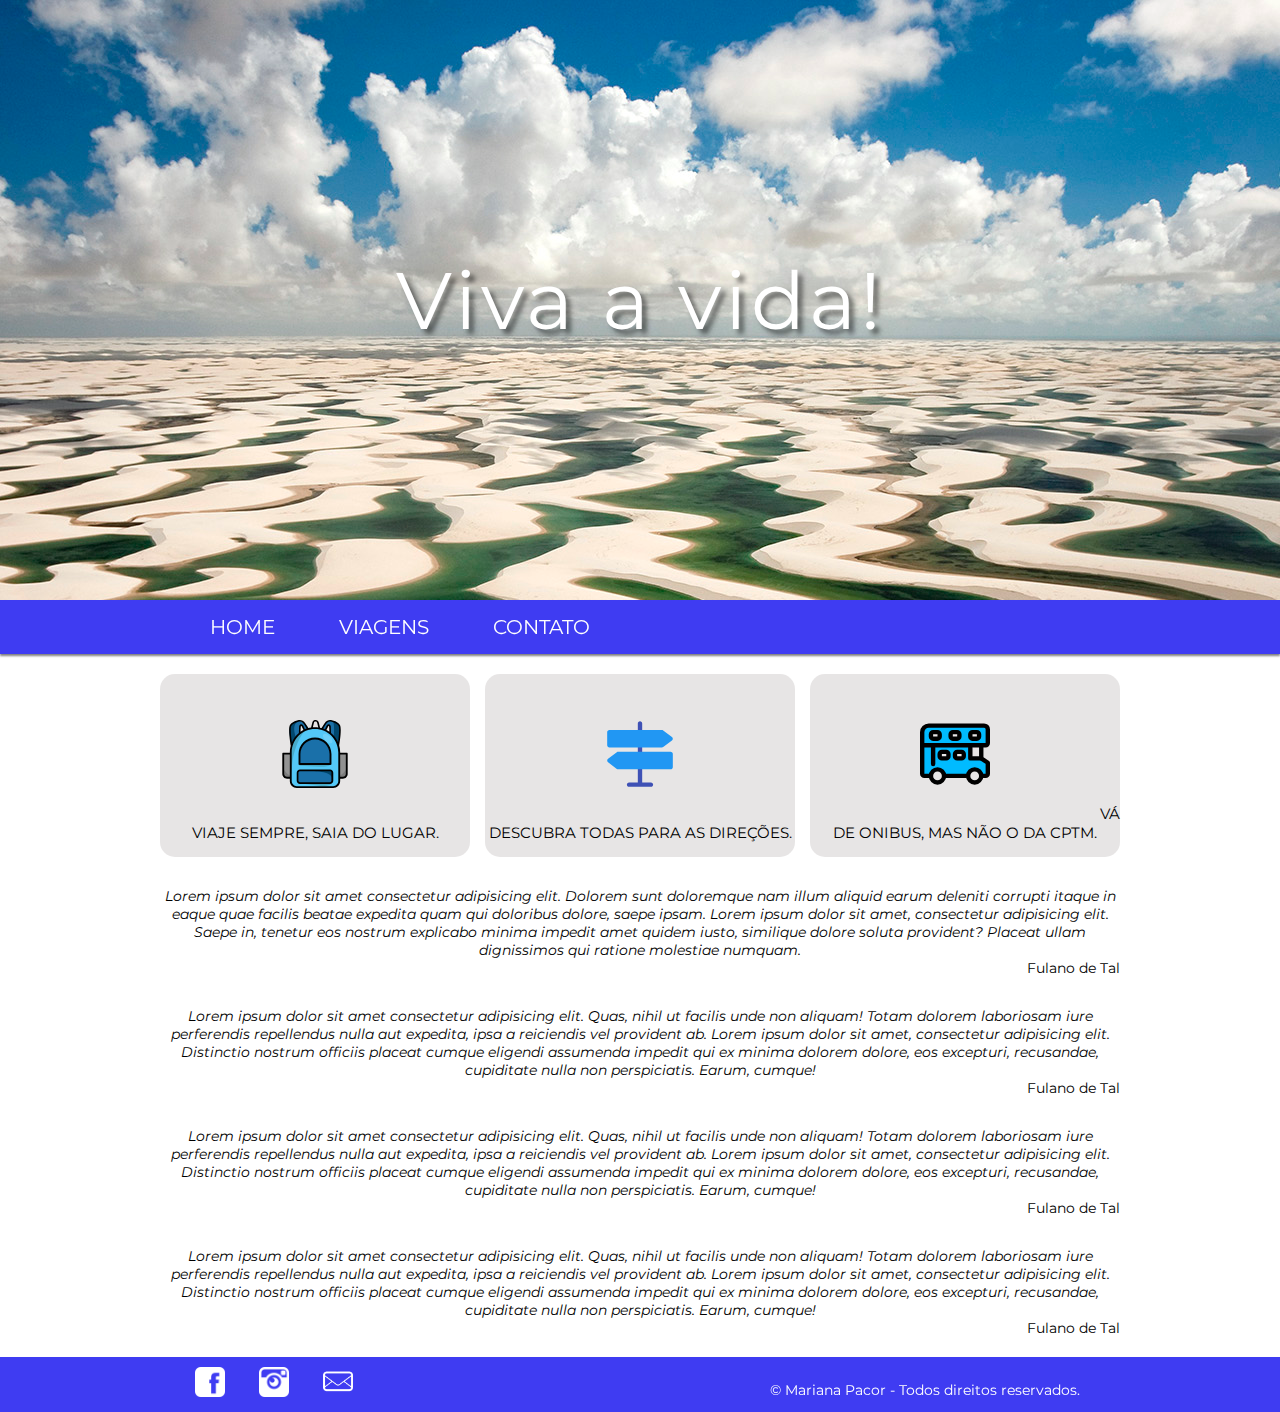
<file: index.html>
<!DOCTYPE html>
<html lang="en">
<head>
	<meta charset="UTF-8">
	<meta name="viewport" content="width=device-width, initial-scale=1.0">
	<meta http-equiv="X-UA-Compatible" content="ie=edge">
	<link href="https://fonts.googleapis.com/css?family=Montserrat&display=swap" rel="stylesheet">
	<title>Document</title>
	<link rel="stylesheet" href="css/estilo.css">
</head>
<body>
	<header>
		<span>
		Viva a vida!
		</span>
	</header>
	<nav>
		<ul>
			<li><a href="">home</a></li>
			<li><a href="">viagens</a></li>
			<li><a href="">contato</a></li>
		</ul>
	</nav>
	<main>
	<section class="chamadas">
		<article><img src="img/mochila.svg">Viaje sempre, saia do lugar.</article><article><img src="img/placas.svg">Descubra todas para as direções.</article><article><img src="img/onibus.svg">Vá de onibus, mas não o da CPTM.</article>
	</section>
	<em><p>Lorem ipsum dolor sit amet consectetur adipisicing elit. Dolorem sunt doloremque nam illum aliquid earum deleniti corrupti itaque in eaque quae facilis beatae expedita quam qui doloribus dolore, saepe ipsam. Lorem ipsum dolor sit amet, consectetur adipisicing elit. Saepe in, tenetur eos nostrum explicabo minima impedit amet quidem iusto, similique dolore soluta provident? Placeat ullam dignissimos qui ratione molestiae numquam.</p></em>
	<p class="autor">Fulano de Tal</p>
	<em><p>Lorem ipsum dolor sit amet consectetur adipisicing elit. Quas, nihil ut facilis unde non aliquam! Totam dolorem laboriosam iure perferendis repellendus nulla aut expedita, ipsa a reiciendis vel provident ab. Lorem ipsum dolor sit amet, consectetur adipisicing elit. Distinctio nostrum officiis placeat cumque eligendi assumenda impedit qui ex minima dolorem dolore, eos excepturi, recusandae, cupiditate nulla non perspiciatis. Earum, cumque!</p></em>
	<p class="autor">Fulano de Tal</p>
	<em><p>Lorem ipsum dolor sit amet consectetur adipisicing elit. Quas, nihil ut facilis unde non aliquam! Totam dolorem laboriosam iure perferendis repellendus nulla aut expedita, ipsa a reiciendis vel provident ab. Lorem ipsum dolor sit amet, consectetur adipisicing elit. Distinctio nostrum officiis placeat cumque eligendi assumenda impedit qui ex minima dolorem dolore, eos excepturi, recusandae, cupiditate nulla non perspiciatis. Earum, cumque!</p></em>
	<p class="autor">Fulano de Tal</p>
	<em><p>Lorem ipsum dolor sit amet consectetur adipisicing elit. Quas, nihil ut facilis unde non aliquam! Totam dolorem laboriosam iure perferendis repellendus nulla aut expedita, ipsa a reiciendis vel provident ab. Lorem ipsum dolor sit amet, consectetur adipisicing elit. Distinctio nostrum officiis placeat cumque eligendi assumenda impedit qui ex minima dolorem dolore, eos excepturi, recusandae, cupiditate nulla non perspiciatis. Earum, cumque!</p></em>
	<p class="autor">Fulano de Tal</p>
	</main>
	<footer>
	 <nav>
		<ul>
				<li>
					<a href="#">
						<img src="img/icone-face.png">
					</a>
				</li>
				<li>
					<a href="#">
						<img src="img/icone-insta.png">
					</a>
				</li>
				<li>
					<a href="#">
						<img src="img/icone-mail.jpg">
					</a>
				</li>
				<li><p>&copy; Mariana Pacor - Todos direitos reservados.</p></li>
				
			</ul>
		</nav>
	</footer>
</body>
</html>
</file>
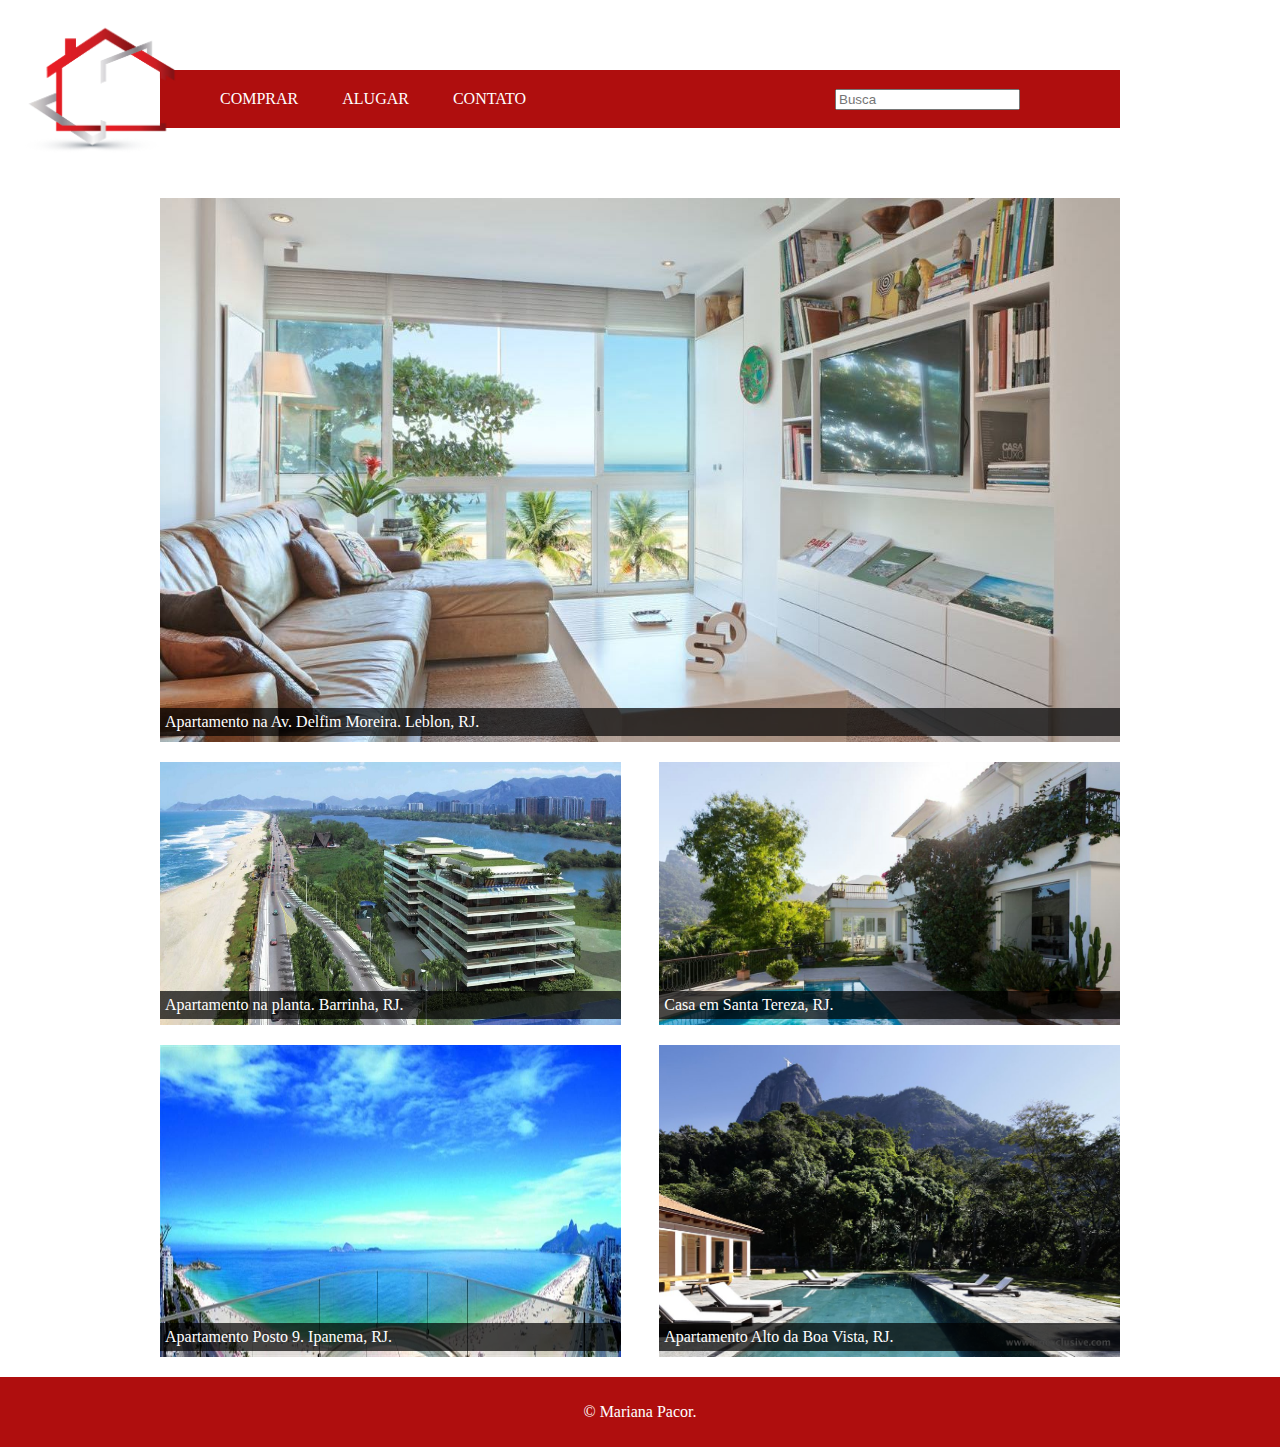
<file: Imobiliária/index.html>
<!DOCTYPE html>
<html lang="en">
<head>
    <meta charset="UTF-8">
    <meta name="viewport" content="width=device-width, initial-scale=1.0">
    <meta http-equiv="X-UA-Compatible" content="ie=edge">
    <title>Pacor Imobiliária</title>
    <link rel="stylesheet" href="css/style.css"
</head>
<body>
    <header>
        <img src="./img/logo.png" alt="Logo">
        <nav>
            <button>---</button>
            <input type="text" placeholder="Busca">
            <ul>
                <li><a href="#">Comprar</a></li>
                <li><a href="#">Alugar</a></li>
                <li><a href="#">Contato</a></li>
            </ul>
        </nav>
    </header>
    <main>
        <div>
            <img src="./img/imagem1.jpg" alt="Ap top">
            <p>Apartamento na Av. Delfim Moreira. Leblon, RJ. </p>
        </div>
        <div>
                <img src="./img/imagem2.jpg" alt="Ap top">
                <p>Apartamento na planta. Barrinha, RJ. </p>
            </div>
        <div>
            <img src="./img/imagem4.jpg" alt="Ap top">
            <p>Casa em Santa Tereza, RJ. </p>
        </div>
        <div>
                <img src="./img/imagem3.jpg" alt="Ap top">
                <p>Apartamento Posto 9. Ipanema, RJ. </p>
            </div>
            <div>
                <img src="./img/imagem5.jpg" alt="Ap top">
                <p>Apartamento Alto da Boa Vista, RJ. </p>
            </div>

    </main>
    <footer>
        <nav>
            <a href=""></a>
            <a href=""></a>
            <a href=""></a>
            <p>&copy; Mariana Pacor.</p>
        </nav>
    </footer>    
</body>
</html>
</file>
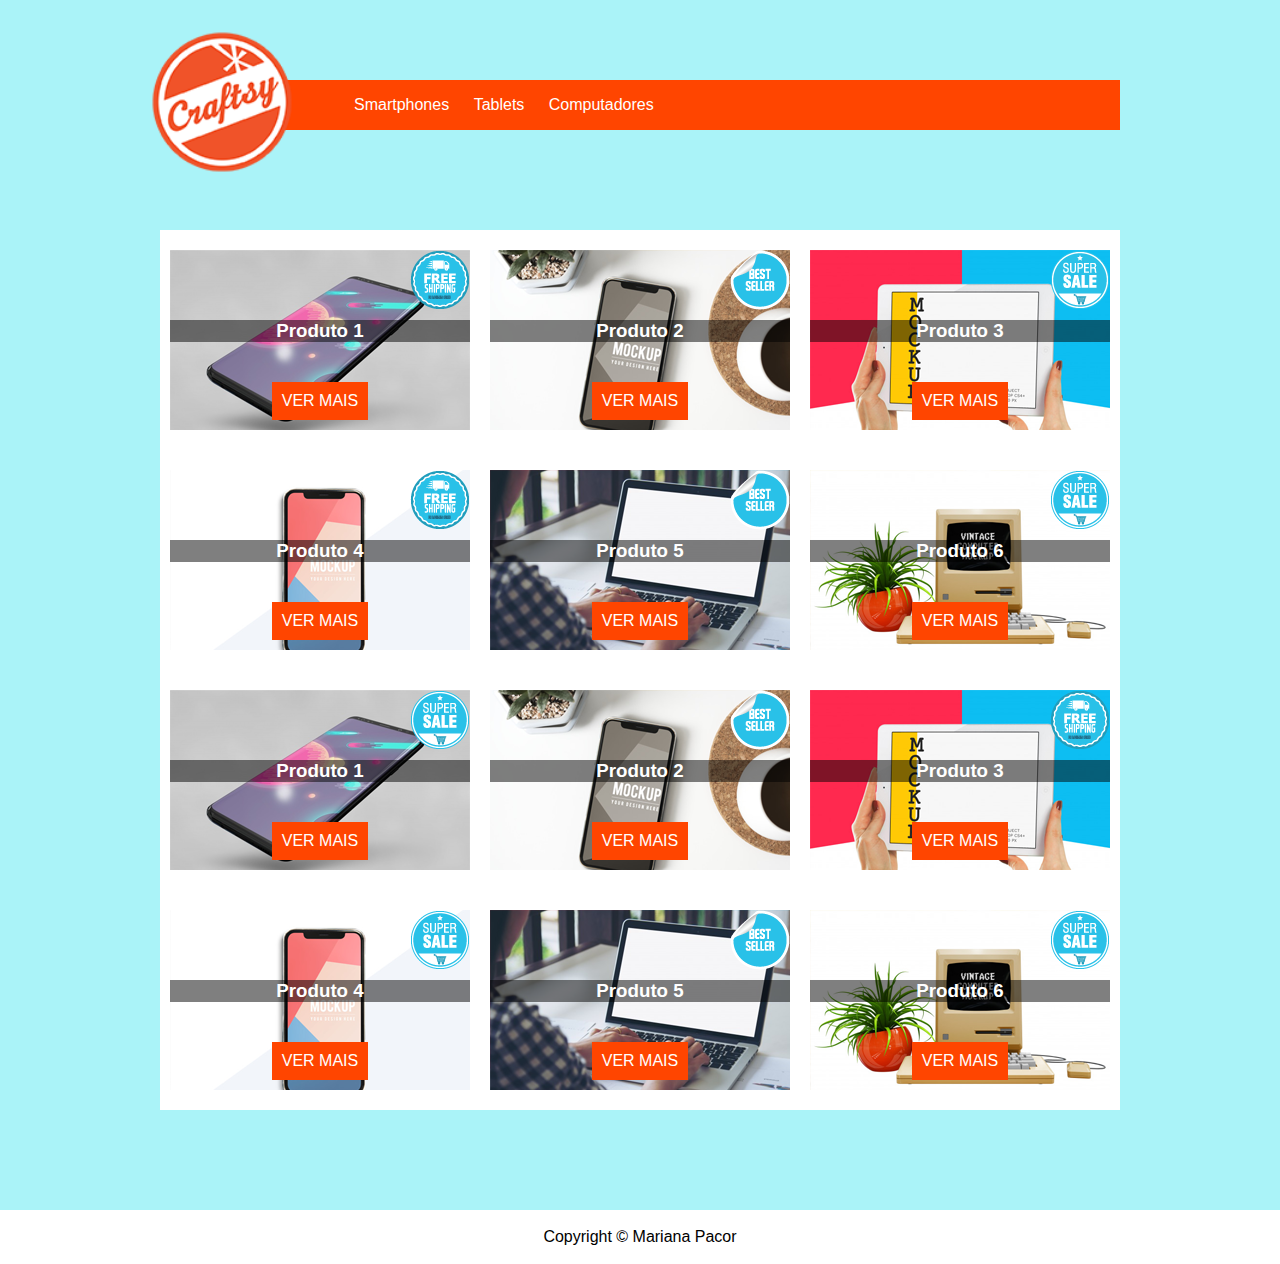
<file: tarefa-5/index.html>
<!DOCTYPE html>
<html lang="en">
<head>
    <meta charset="UTF-8">
    <meta name="viewport" content="width=device-width, initial-scale=1.0">
    <meta http-equiv="X-UA-Compatible" content="ie=edge">
    <title>Document</title>
    <link rel="stylesheet" href="estilo.css">
    <link href="https://fonts.googleapis.com/css?family=Lobster&display=swap" rel="stylesheet">
</head>
<body>
    <header>
        <img src="images/logo.png">
        <nav>
            <ul>
                <li><a href="index.html">Smartphones</a></li>
                <li><a href="index#produtos.html">Tablets</a></li>
                <li><a href="index#contato.html">Computadores</a></li>
            </ul>
        </nav>
    </header>
    <section>
        <div id="produto1">
            <img src="images/free.png" alt="">
            <h3>Produto 1</h3>
            <a href="#">Ver mais</a>
        </div>
        <div id="produto2">
            <img src="images/new.png" alt="">
            <h3>Produto 2</h3>
            <a href="#">Ver mais</a>
        </div>
        <div id="produto3">
            <img src="images/promo.png" alt="">
            <h3>Produto 3</h3>
            <a href="#">Ver mais</a>
        </div>
        <div id="produto4">
            <img src="images/free.png" alt="">
            <h3>Produto 4</h3>
            <a href="#">Ver mais</a>
        </div>
        <div id="produto5">
            <img src="images/new.png" alt="">
            <h3>Produto 5</h3>
            <a href="#">Ver mais</a>
        </div>
        <div id="produto6">
                <img src="images/promo.png" alt="">
            <h3>Produto 6</h3>
            <a href="#">Ver mais</a>
        </div>
        <div id="produto1">
                <img src="images/promo.png" alt="">
                <h3>Produto 1</h3>
                <a href="#">Ver mais</a>
            </div>
            <div id="produto2">
                <img src="images/new.png" alt="">
                <h3>Produto 2</h3>
                <a href="#">Ver mais</a>
            </div>
            <div id="produto3">
                <img src="images/free.png" alt="">
                <h3>Produto 3</h3>
                <a href="#">Ver mais</a>
            </div>
            <div id="produto4">
                <img src="images/promo.png" alt="">
                <h3>Produto 4</h3>
                <a href="#">Ver mais</a>
            </div>
            <div id="produto5">
                <img src="images/new.png" alt="">
                <h3>Produto 5</h3>
                <a href="#">Ver mais</a>
            </div>
            <div id="produto6">
                    <img src="images/promo.png" alt="">
                <h3>Produto 6</h3>
                <a href="#">Ver mais</a>
    </section>
    <footer>
            <span>Copyright &copy; Mariana Pacor</span>
        </footer>
</body>
</html>
</file>
<file: css/estilo.css>
header {
    background-image: url(../img/header.jpg);
    background-repeat: no-repeat;
    background-position: center 0;
    height: 600px;
    font-family: 'Montserrat', cursive;
    font-size: 80px;
    text-align: center;
    text-shadow: rgba(0,0,0,0.7);
    color: white;
    text-shadow: 5px 5px 5px rgba(0,0,0,0.5);
    display: flex;
    align-items: center;
    justify-content: center;
    letter-spacing: 4px;
}
body {
    padding: 0;
    margin: 0;
}
nav {
    background-color: rgba(41, 38, 240, 0.897); 
    position: sticky;
    top:0;
    box-shadow: 0 2px 2px rgba(0,0,0,0.5);
}
nav ul {
    width:960px;
    margin:0 auto;
}
nav ul li {
    list-style: none;
    display: inline-block;
    margin: 0;
    padding: 0;
}
nav a {
    font-family: 'Montserrat', cursive;
    font-size: 20px;
    color: white;
    text-decoration: none;
    text-transform: uppercase;
    padding: 15px 30px;
    display: inline-block;
}
nav a:hover {
    color: black;
    background-color: rgba(79, 76, 250, 0.822); 
}
main {
    z-index: 1;
    width:960px;
    margin:20px auto;
}
main .chamadas {
    display:flex;
    flex-direction: row;
    justify-content: space-between;
}
main .chamadas article {
    width:310px;
    padding:15px 0;
    text-align: center;
    background-color: rgba(207, 204, 204, 0.5);
    border-radius: 15px 15px;
    font-family: 'Montserrat', cursive;
    text-transform: uppercase;
    font-size: 15px;
}
main .chamadas article:last-child {
    margin-right: 0px;
}
main .chamadas article img {
    width: 70px;
    text-align: center;
    display:inline-block;
    margin: 20px 100px;
    padding: 10px;
}
main p {
    display: inline-block;
    text-align: center;
    margin: 30px 0 0;
    font-family:'Montserrat', cursive;
    font-size:14px;
}
.autor {
    font-family: 'Montserrat', cursive;
    text-align: right;
    width: 960px;
    margin: 0;
}
footer nav ul li a {
    padding: 10px 15px;
}
footer nav ul li a img {
    display: inline-block;
    width: 30px;
    margin: 0;
    padding: 0;
}
footer nav p {
    display: inline-block;
    position: absolute;
    right: 200px;
    top: 10px;
    text-align: right;
    color: white;
    padding: 0;
    font-family: 'Montserrat', cursive;
    font-size: 14px;
}
</file>
<file: Imobiliária/css/style.css>
* {
    box-sizing: border-box;
}
body {
    margin:0;
    padding:0;
}
header {
    width: 100%;
    margin: 20px auto;
    display: flex;
    flex-direction: column;
    align-items: center;
  }
header img {
    width: 50%;
}
header nav {
    width: 100%;
    padding: 10px;
    display: flex;
    justify-content: center;
    background-color: #af0e0e;
}
header nav ul {
    display: none;
    text-transform: uppercase;
}
main {
    width:calc(100% - 30px);
    margin: 20px 15px;
}
main div {
    margin-bottom: 20px;
    position: relative;
}
main div img {
    width: 100%;
    height: 100%;
}
main div p {
    background-color: rgba(0,0,0,0.7);
    color: white;
    padding:5px;
    position:absolute;
    bottom:-10px;
    width:100%;
}
footer {
    background-color: #af0e0e;
    color: #fff;
    text-align: center;
    padding: 10px;
}
@media(min-width:600px) {
    main {
        display: flex;
        flex-wrap:wrap;
        justify-content: space-between;
        max-width: 960px;
        margin: 0 auto;
    }
    main div {
        width: 48%;
    }
    main div:first-child {
        width:100%;
    }
    header {
        width: 960px;
        margin: 70px auto;
        position: relative;
      }
    header img {
        position: absolute;
        top:-70px;
        left:-150px;
        width: 20%;
    }
    header nav button {
        display: none;
    }
    header nav {
        display: flex;
        flex-direction: row-reverse;
        align-items: center;
        width: 100%;
        padding: 0;
        background-color: #af0e0e;
    }
    header nav ul {
        display: inline-block;
        width:960px;
        margin:0 auto;
        list-style-type: none;
    }
    header nav ul li{
        display: inline-block;
    }
    header nav ul li a{
        display: inline-block;
        color:white;
        text-decoration: none;
        padding: 20px;
    }
    header nav ul li a:hover {
        background-color: rgba(90, 90, 90, 0.5);
        text-decoration: underline;
    }
    header nav input {
        position: relative;
        top:0;
        right:100px;
    }
}
</file>
<file: tarefa-5/estilo.css>
* {
    box-sizing: border-box;
}
header {
    background-color:orangered;
    width: 960px;
    margin: 80px auto;
    position: relative;
}
body {
    margin:0 auto;
    font-family: sans-serif;
    background-color: rgba(168, 243, 248, 0.973);
}
nav,
nav ul li{
    display:inline-block;
}
nav ul li a{
    color: white;
    text-decoration: none;
    padding: 10px;
}
nav ul li a:hover {
    color: black;
}
header img {
    display: flex;
    position: relative;
    top: -50px;
    left: -10px;
    float: left;
    background-color: unset;
    width: 15%;
}
section {
    display: flex;
    flex-direction: row;
    flex-wrap: wrap;
    justify-content: space-between;
    background-color:white;
    width: 960px;
    margin:100px auto;
}
section div {
    display: flex;
    flex-direction: row;
    justify-content: center;
    align-items: flex-end;
    flex-wrap: wrap;
    margin: 20px 10px;
    width: 300px;
    height: 180px;
    position: relative;
}
#produto1 {
    background-image:url('images/produto-1.png');
}
#produto2 {
    background-image:url('images/produto-11.png');
}
#produto3 {
    background-image:url('images/produto-12.png');
}
#produto4 {
    background-image:url('images/produto-2.png');
}
#produto5 {
    background-image:url('images/produto-4.png');
}
#produto6 {
    background-image:url('images/produto-5.png');
}
section div h3 {
    position: relative;
    top: 10px;
    background-color: rgba(0, 0, 0, 0.5);
    width:100%;
    color: white;
    font-weight: bold;
    text-align: center;
}
section div img {
    width: 20%;
    position: absolute;
    top: 0;
    right: 0;

}
footer {
    background-color: white;
    text-align: center;
    padding: 18px 0;
}
section div a {
    position: relative;
    bottom: 10px;
    text-transform: uppercase;
    text-align: center;
    text-decoration: none;
    background-color: orangered; 
    padding: 10px;
    color: white;
}
section div a:hover {
    text-decoration: underline;
}
</file>
